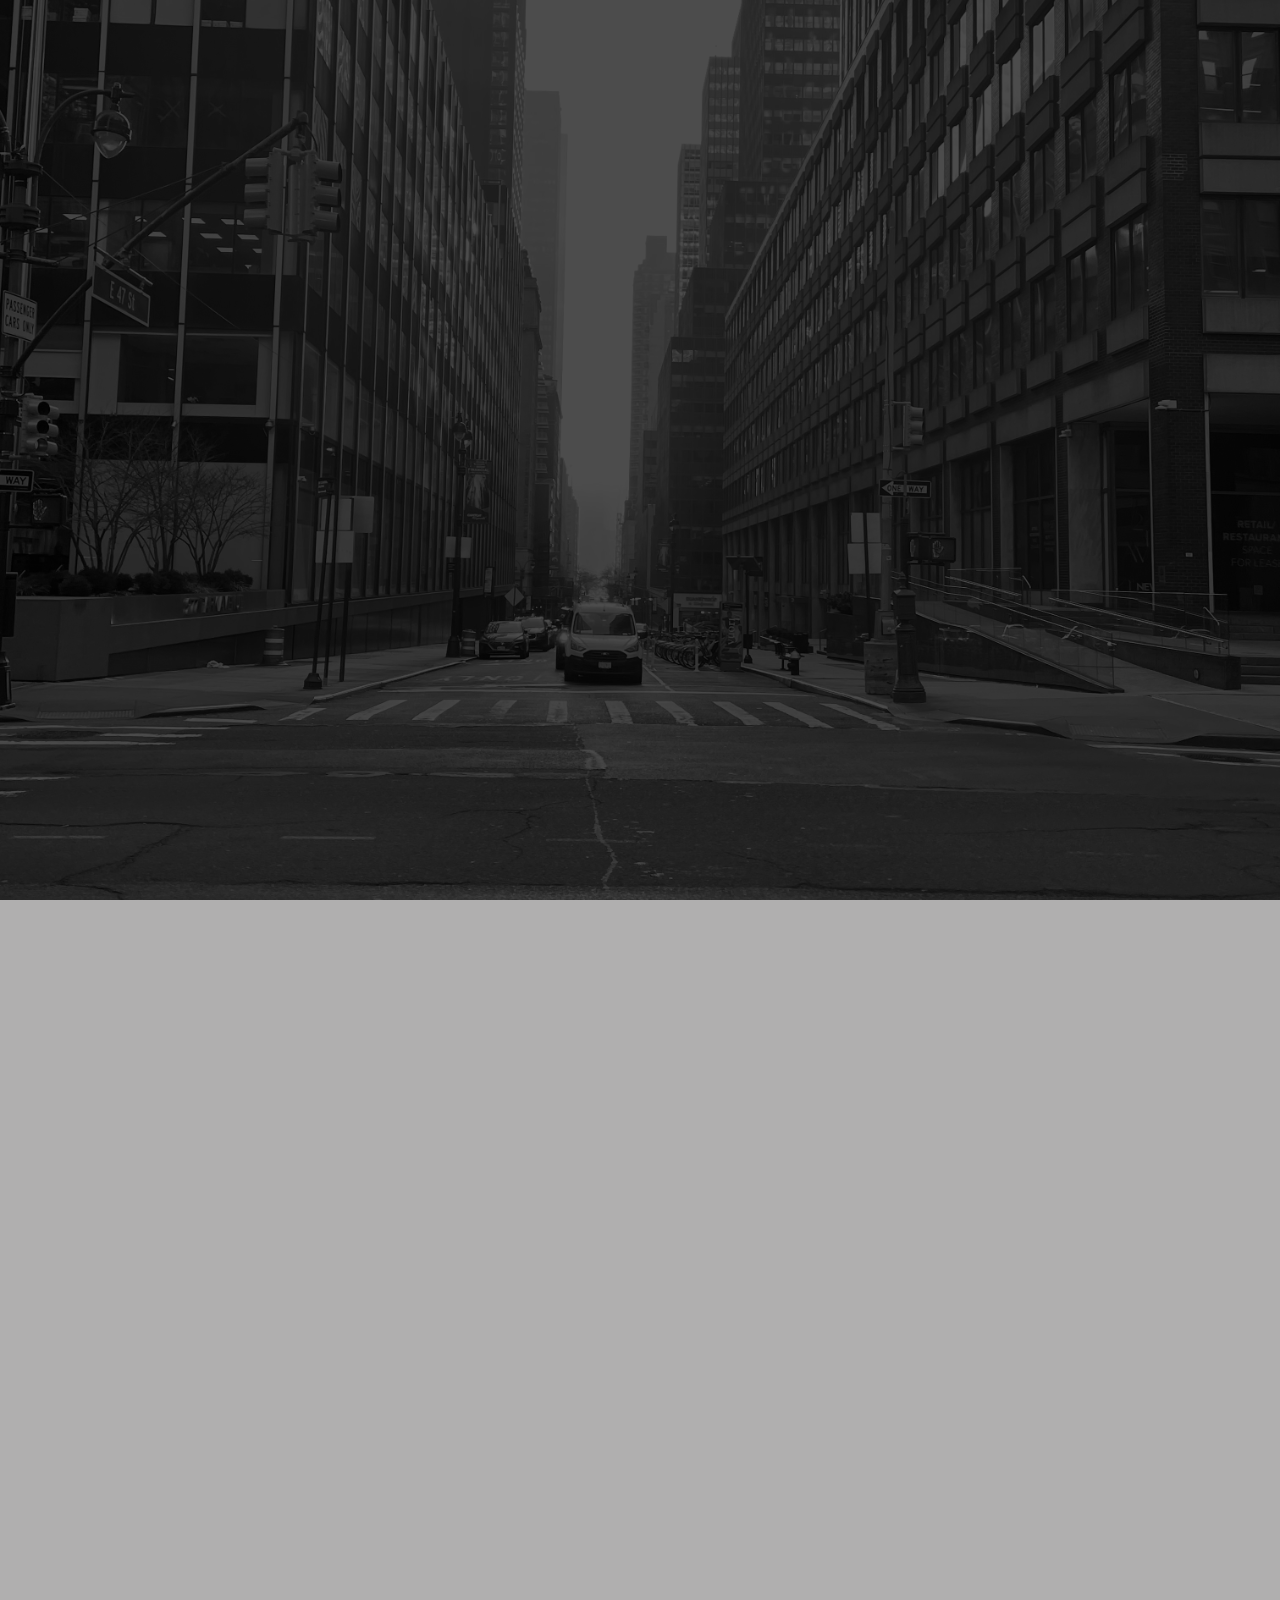
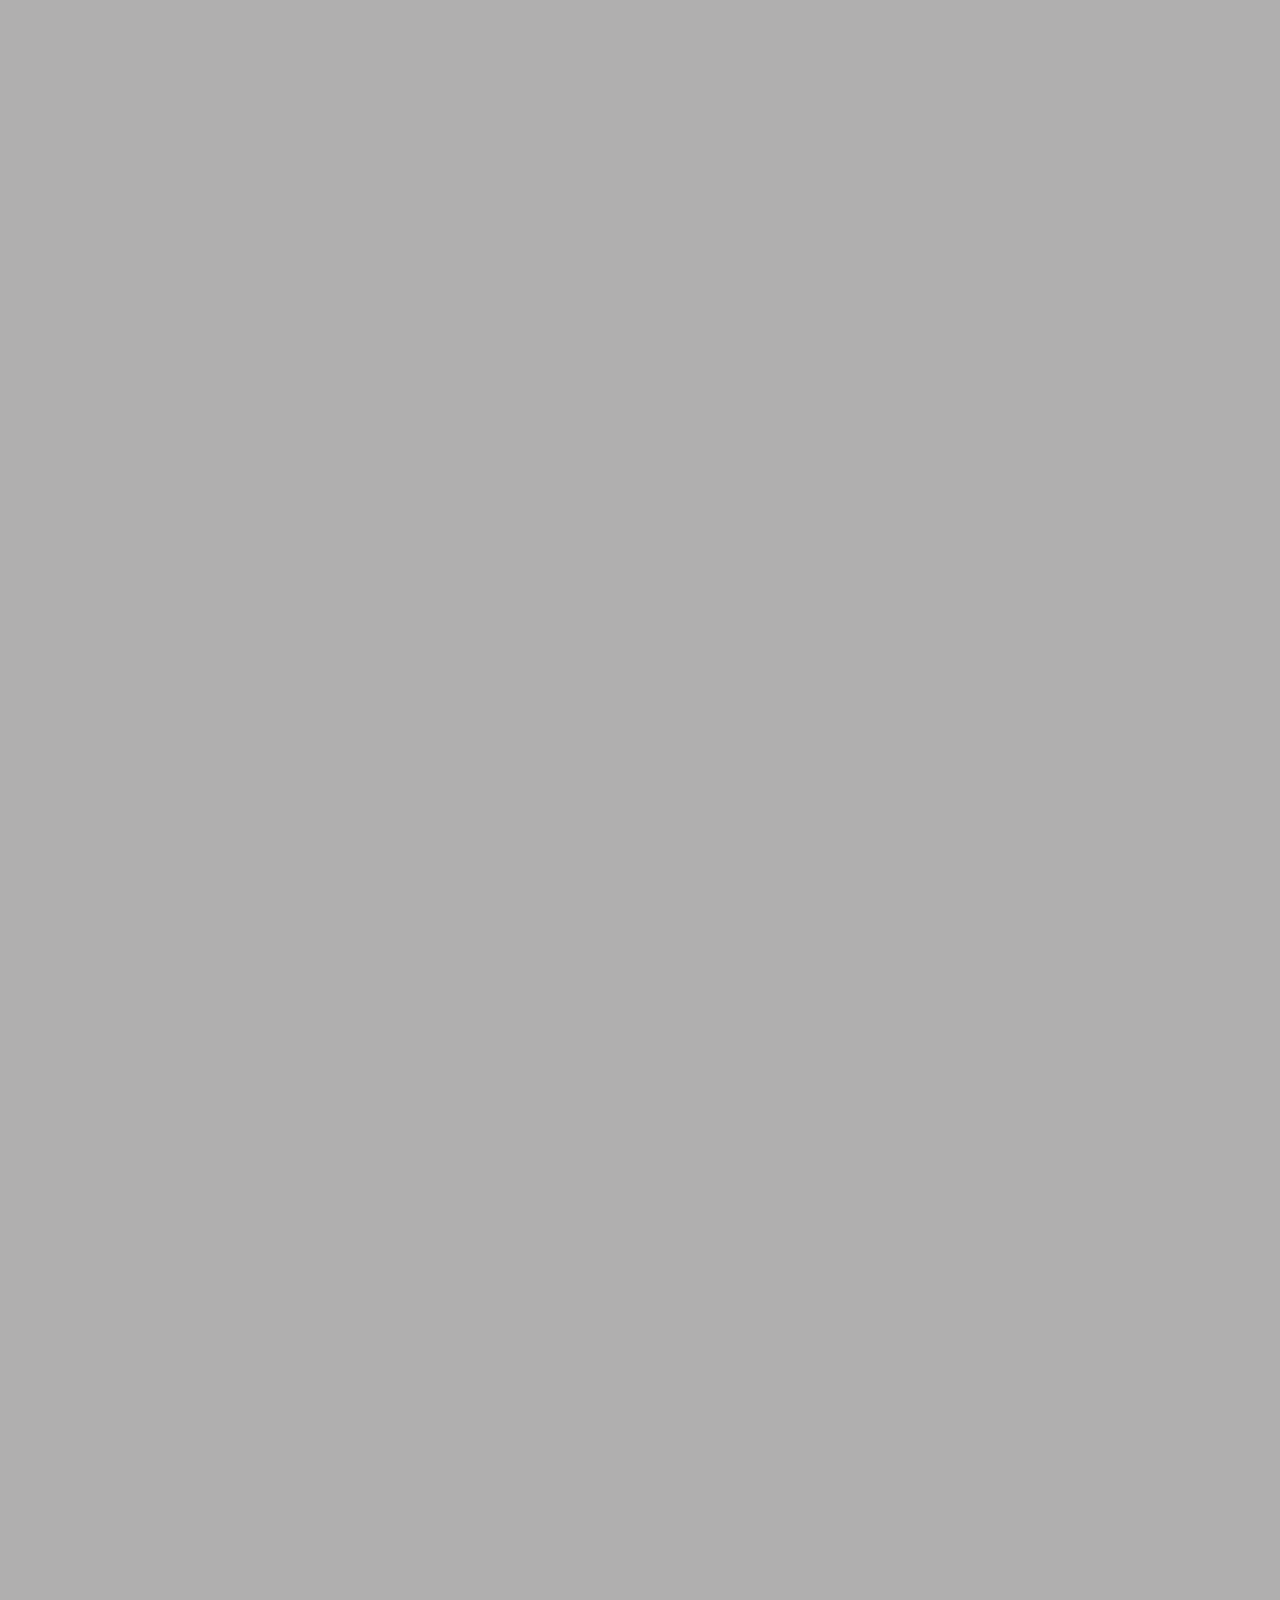
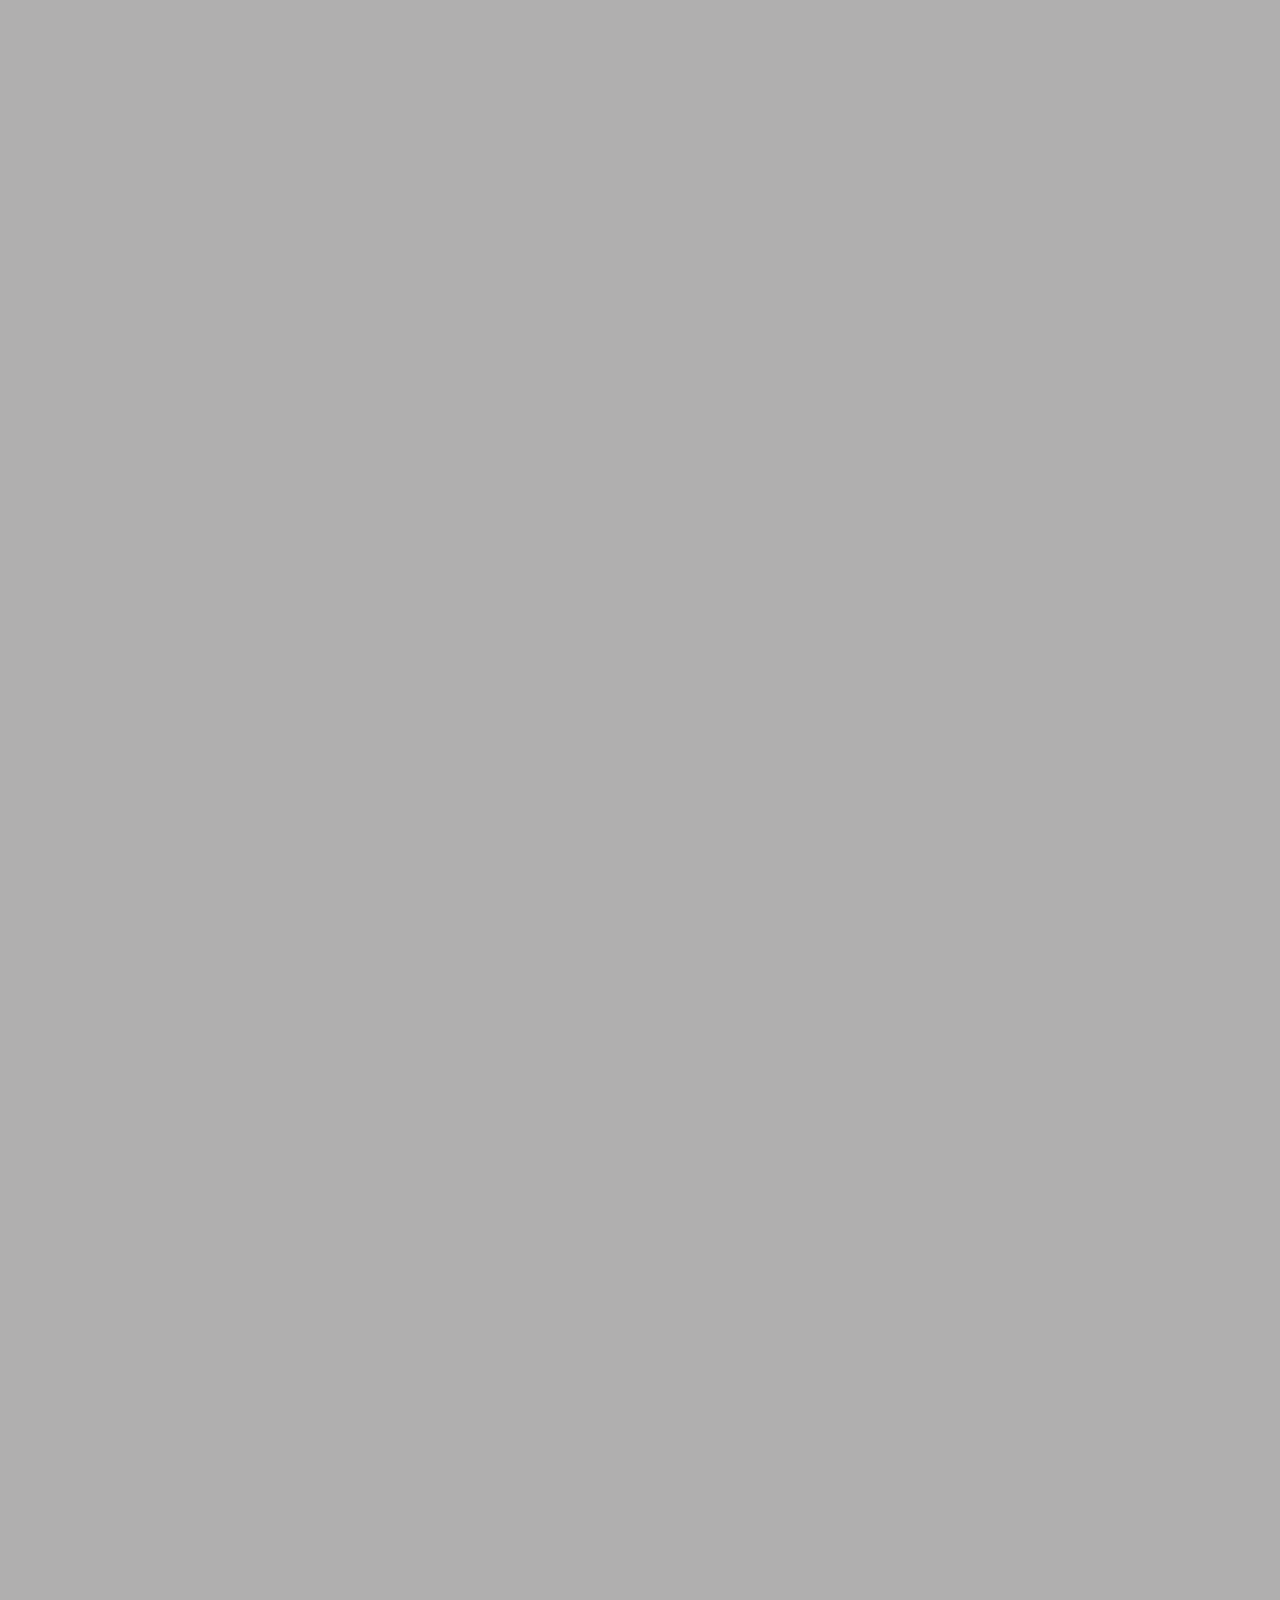
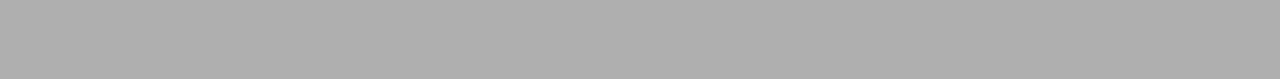
<file: index.html>
<!DOCTYPE html>
<html lang="en">
<head>
    <meta charset="UTF-8">
    <meta http-equiv="X-UA-Compatible" content="IE=edge">
    <meta name="viewport" content="width=device-width, initial-scale=1.0">
    <link rel="stylesheet" href="style.css">
    <link rel="icon" type="svg" href="icon.svg">
    <script defer type="module" src="index.js"></script>
    <title>Ayush Shrivastava</title>
</head>
<body>
    <img id="splash-img" src="bg.jpg">
    <div id="name-container" class="slide observe">
        <h1 class="name" id="first">Ayush</h1>
        <h1 class="name" id="last">Shrivastava</h2>
    </div>
    <div class="slide observe" id="trait-container">
        <h1 id="trait1" class="hcd">
            <!-- <a href="/programmer">Programmer</a> -->
            Programmer
        </h1>
        <h1 id="trait2" class="hcd">
            <!-- <a href="/researcher">Researcher</a> -->
            Researcher
        </h1>
        <h1 id="trait3" class="hcd">
            <!-- <a href="/music-lover">Music lover</a> -->
            Music lover
        </h1>
        <!-- <p id="learn-more">CLICK EACH TO LEARN MORE</p> -->
    </div>
    <div class="slide observe" id="bruhh">
        <p id="big-about">
            I am a <strong>self-taught</strong> programmer with experience in several languages.
            I have experience in <strong>web development</strong> using technologies such as Express.js, Next.js, PostgreSQL, and MongoDB.
            <br><br>
            I'm interested in biochemistry and molecular biology and am working on a <strong>research project</strong> that relates to
            these subjects. I hope to apply my computer science knowledge to these fields in additional projects and work experiences.
            <br><br>
            Contact me via
            <a href="mailto:ayush.shrivastava003@gmail.com">email</a>,
            <a href="https://linkedin.com/in/ayush-shrivastava003">LinkedIn</a>, and
            <a href="https://github.com/ayush-shrivastava003">GitHub</a>.
        </p>
        <p>Design inspired by <a href="https://www.mystaelectric.com/">MYSTA ELECTRIC</a> and <a href="https://www.elvinaprasad.com/">Elvina Prasad</a></p>
    </div>
</body>
</html>
</file>
<file: style.css>
@import url('https://fonts.googleapis.com/css2?family=Manrope:wght@300;700&family=Playfair+Display:wght@400;700&family=Prata&display=swap');

@keyframes slide {
    0% {
        transform: translateX(-150%);
        opacity: 0%;
    }

    100% {
        transform: translateX(-90%);
        opacity: 100%;
    }
}

@keyframes open {
    0% {
        opacity: 100%;
        width: 0%;
    }

    100% {
        opacity: 100%;
        width: 45%
    }
}

@keyframes fadein {
    0% {
        opacity: 0%
    }

    100% {
        opacity: 100%
    }
}

:root {
    --header-font: "Playfair Display";
    --body-font: "Manrope";
    --gold: #BA8926;
    --dark: #b0afaf;
    /* --light: #CFD4DD; */
    --light: white;
    --dark-hover: #1C2121;
}

html, body {
    width: 100%;
    background-color: var(--dark);
    margin: 0;
    padding: 0;
    font-family: var(--body-font);
    font-weight: 700;
    text-align: center;
    color: var(--light);
    font-size: 12px;
    /* overflow-x: clip; */
    scroll-snap-type: y mandatory;
}

p {
    font-family: var(--body-font);
    font-weight: 300;
    padding-left: 10%;
    padding-right: 10%;
    font-size: calc(1rem + 0.75vw);
}

a {
    text-decoration: none;
    color: rgb(192, 192, 192);
    border-bottom: 5px solid transparent;
    transition: 0.5s;
}

a:hover {
    border-bottom: 5px solid rgb(192, 192, 192);
}

#splash-img {
    filter: brightness(30%) grayscale(100%);
    width: 100vw;
    /* padding-left: 5vw; */
    height: 100vh;
    object-fit: cover;
    overflow-x: hidden;
    overflow-y: hidden;
    position: fixed;
    left: 50%;
    top: 50%;
    transform: translate(-50%, -50%);
    transition: filter 0.5s;
}

/* #name-container {
    border-style: solid;
    border-color: white;
} */

.name {
    text-align: left;
    line-height: 90%;
    font-weight: 700;
    font-size: calc(8rem + 1vw);
    color: var(--light);
    top: 50%;
    left: 50%;
    transform: translate(-90%, 30%);
    position: absolute;
    will-change: transform, opacity;
    opacity: 0;
}

#first {
    top: 55%;
    right: 0%;
    animation: slide 1.5s cubic-bezier(0.165, 0.84, 0.44, 1) 0s forwards;
}

#last {
    top: 70%;
    right: 0%;
    animation: slide 1.5s cubic-bezier(0.165, 0.84, 0.44, 1) 0.1s forwards;
}

#learn-more {
    left: 50%;
    transform: translate(-50%);
    position: absolute;
    bottom: 10%;
    text-align: center;
}

.slide {
    position: sticky;
    /* top: 0; */
    height: 100vh;
    /* background-color: var(--dark); */
    max-width: 100%;
    /* border-style: solid;
    border-color: white; */
    /* bottom: 0; */
    /* border-color: var(--gold); */
    /* scroll-snap-align: center; */
}

.centered {
    top: 50%;
    left: 50%;
    transform: translate(-50%, -50%);
    position: absolute;
}

@media screen and (max-width: 790px) {
    #work-grid-container {
        grid-template-columns: auto;
    }
}

@media screen and (max-width: 390px) {
    .work-grid-item {
        width: calc(25rem + 1vw);
        height: calc(25rem + 1vw);
    }

    .arrow {
        transform: translate(-50%, -50%);
    }

    .work-grid-item-txt {
        margin-top: -1.5rem;
    }
}

#trait-container {
    height: 100vh;
}

.hcd {
    font-family: "Manrope";
    color: white;
    font-size: calc(8rem + 1vw);
    position: absolute;
    /* bottom: 20%; */
  /*   opacity: 0; */
  /*   will-change: opacity; */
  /*   animation: rotate-fadein 1s ease-in-out 0.5s forwards */
  }
  
  #trait1 {
    margin-left: 1rem;
    right: 65%;
    bottom: 70%;
    transform: translateY(60%);
    text-align: center;
  /*   animation: rotate-fadein 1s ease-in-out 0.5s forwards; */
  }
  
  #trait2 {
      margin-right: 1rem;
      left: 55%;
      bottom: 40%;
      transform: translateY(5%);
  /*     animation: rotate-fadein-right 1s forwards; */
  /*     color: #0B0B0B */
  }
  
  #trait3 {
    margin-left: 1rem;
    right: 60%;
    bottom: 10%;
    transform: translateY(-60%);
    width: 50vw;
  /*   animation: rotate-fadein 1s forwards; */
  }

  #big-about {
    font-size: calc(6rem + 1vw);
    text-align: center;
  }
</file>
